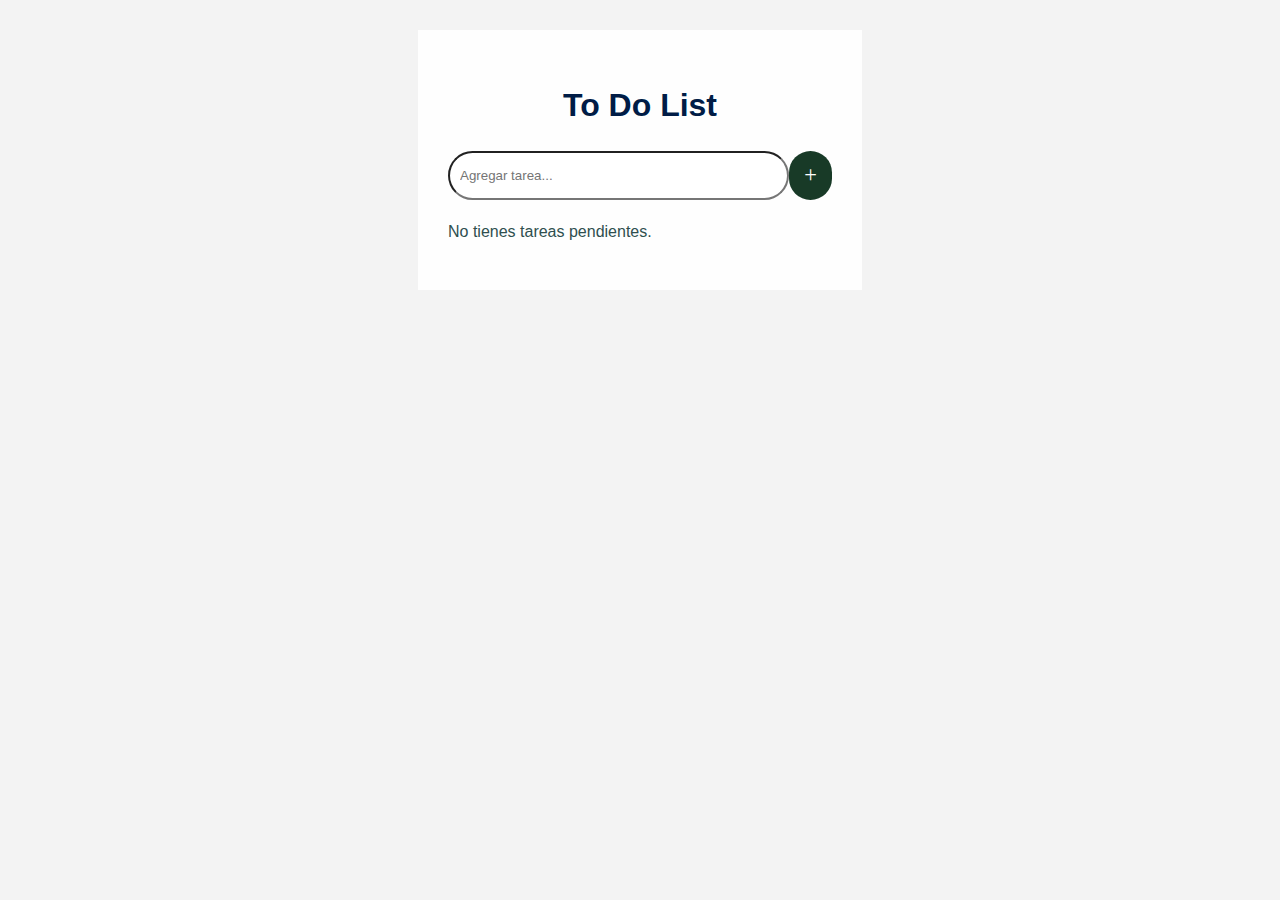
<file: to-do-list/index.html>
<!DOCTYPE html>
<html lang="en">
<head>
    <meta charset="UTF-8">
    <meta http-equiv="X-UA-Compatible" content="IE=edge">
    <meta name="viewport" content="width=device-width, initial-scale=1.0">
    <title>To Do List</title>
    <link rel="stylesheet" href="./style.css">
    <script src="./index.js" defer></script>
</head>
<body>
    <div class="container">
        <h1>To Do List</h1>
        <div class="search">
            <form>
                <input type="text" id="add" placeholder="Agregar tarea...">
                <button class="btn-add">+</button>
            </form>
        </div>
        <div class="li-container">
            <ul>
                
            </ul>
        </div>
        <div class="empty">
            <p>No tienes tareas pendientes.</p>
        </div>
    </div>
</body>
</html>
</file>
<file: to-do-list/style.css>
body {
    margin: 0;
    padding: 0;
    font-size: 16px;
    font-family: Arial, Helvetica, sans-serif;
    line-height: 1.5;
   /*  background-color: rgba(82, 7, 126, 0.637); */
    color: white;
  
  }
  
  h1 {
    text-align: center;
    color: rgb(0, 28, 70);
  }
  
  .container {
    margin-top: 30px;
    margin-bottom: 30px;
    width: 30%;
    margin-left: auto;
    margin-right: auto;
    background-color: rgba(255, 255, 255, 0.863);
    padding: 30px;
  }
  
  .search {
    margin-left: auto;
    margin-right: auto;
    width: 100%;
  }
  
  form {
    display: flex;
  }

  #add{
    border-radius: 30px;
  }
  
  input {
    padding: 15px 10px;
    outline: none;
    width: 400px;
  }
  
  .li-container {
    background-color: white;
    width: 100%;
    color: darkslategray;
    margin-top: 20px;
  }
  
  ul {
    padding: 0;
  }
  
  li {
    list-style: none;
    background-color: rgb(133, 133, 133);
    border-radius: 20px;
    margin-top: 15px;
    display: flex;
  }
  
  li p {
    margin: 0;
    padding: 15px;
    width: 100%;
  }
  
  .btn-delete {
    margin-left: auto;
    border: none;
    background-color: #e31746;
    color: white;
    font-weight: bold;
    padding: 5px 10px;
    outline: none;
    border-top-right-radius: 10px;
    border-bottom-right-radius: 10px;
    width: 10%;
    font-size: 1.2em;
  }
  
  .btn-delete:hover {
    cursor: pointer;
    background-color: rgb(0, 78, 39);
  }
  
  .btn-add {
    padding: 5px 15px;
    border: none;
    color: white;
    font-family: fantasy;
    background-color: rgb(24, 58, 39);
    font-size: 1.4rem;
    outline: none;
    border-radius: 30px;
  }
  
  .btn-add:hover {
    cursor: pointer;
    background-color: darkcyan;
  }
  
  .empty {
    color: darkslategrey;
  }
</file>
